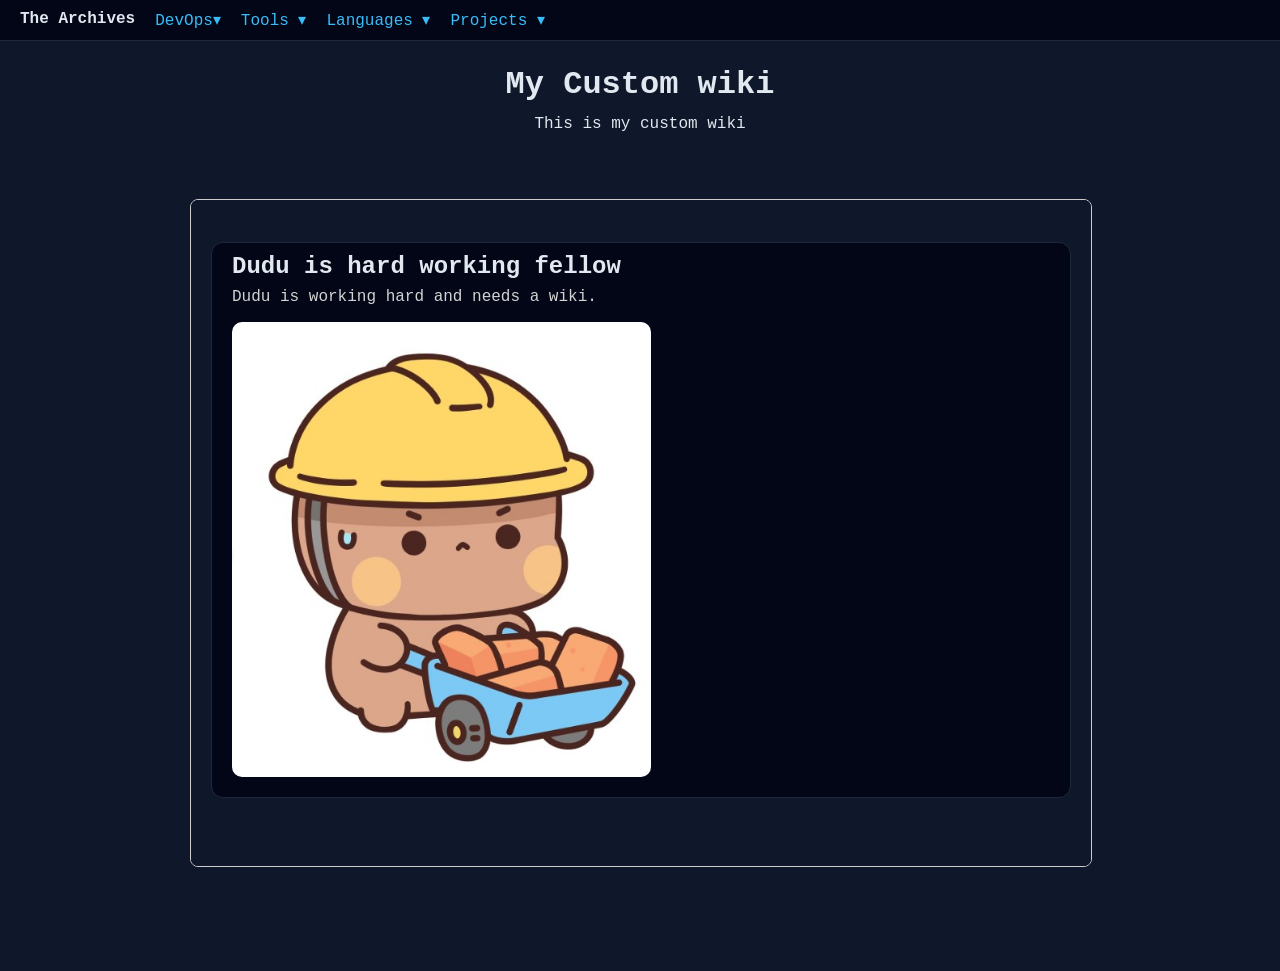
<file: index.html>
﻿<!DOCTYPE html>
<html lang="en">

<head>
  <meta charset="UTF-8">
  <meta name="viewport" content="width=device-width, initial-scale=1.0">
  <title>Personal Wiki</title>
  <link rel="icon" type="image/x-icon" href="./Images/brainICO.png">
  <link type="text/css" rel="stylesheet" href="./css/index.css" />

</head>

<body style="overflow: hidden;">

  <!-- DROPDOWN NAVBAR -->
  <div class="navbar">
    <div class="dropdown">
      <b>
        <span style="nav-brand">
          The Archives
        </span>
      </b>
    </div>
    <div class="dropdown">
      <div class="dropbtn">DevOps▾</div>
      <div class="dropdown-content">
        <div class="sub-dropdown">
          <a>Process ▸</a>
          <div class="sub-dropdown-content">
            <a onclick="showCategory('var-let')">Work Flow</a>
            <a onclick="showCategory('var-const')">Procedures</a>
            <a onclick="showCategory('var-var')">Rules</a>
          </div>
        </div>
        <a onclick="showCategory('secured-api')">Etc.</a>
      </div>
    </div>

    <div class="dropdown">
      <div class="dropbtn">Tools ▾</div>
      <div class="dropdown-content">
        <a onclick="showCategory('Link')">Link</a>
        <a onclick="showCategory('html')">Git</a>
        <a onclick="showCategory('html')">Github</a>
        <a onclick="showCategory('html')">ChatGPT</a>
        <a onclick="showCategory('html')">PythonAnywhere</a>
        <div class="sub-dropdown">
          <a>GoogleAPI ▸</a>
          <div class="sub-dropdown-content">
            <a onclick="showCategory('var-let')">Google Sheet</a>
            <a onclick="showCategory('var-const')">Google Drive</a>
            <a onclick="showCategory('var-var')">Google Task</a>
          </div>
        </div>
      </div>
    </div>

    <div class="dropdown">
      <div class="dropbtn">Languages ▾</div>
      <div class="dropdown-content">
        <a onclick="showCategory('html')">General Web</a>
        <a onclick="showCategory('html')">CSS</a>
        <div class="sub-dropdown">
          <a>Javascript ▸</a>
          <div class="sub-dropdown-content">
            <a onclick="showCategory('var-hoisting')">Coding</a>
            <a onclick="showCategory('var-hoisting')">vue.js</a>
          </div>
        </div>
        <div class="sub-dropdown">
          <a>Python ▸</a>
          <div class="sub-dropdown-content">
            <a onclick="showCategory('Django')">Django</a>
            <a onclick="showCategory('Flask')">Flask</a>
            <a onclick="showCategory('Python Coding')">Coding</a>
          </div>
        </div>
      </div>
    </div>

    <div class="dropdown">
      <a class="dropbtn">Projects ▾</a>
      <div class="dropdown-content">
        <div class="sub-dropdown">
          <a>Documents ▸</a>
          <div class="sub-dropdown-content">
            <div class="sub-dropdown">
              <a>Frameworks ▸</a>
              <div class="sub-dropdown-content">
                <div class="sub-dropdown">
                  <a>GAccess ▸</a>
                  <div class="sub-dropdown-content">
                    <a onclick="showCategory('var-hoisting')">Design</a>
                    <a onclick="showCategory('var-hoisting')">API</a>
                    <a onclick="showCategory('var-hoisting')">Production</a>
                  </div>
                </div>
                <div class="sub-dropdown">
                  <a>Vue Flask ▸</a>
                  <div class="sub-dropdown-content">
                    <a onclick="showCategory('var-hoisting')">Design</a>
                    <a onclick="showCategory('var-hoisting')">API</a>
                    <a onclick="showCategory('var-hoisting')">Production</a>
                  </div>
                </div>
                <a onclick="showCategory('var-hoisting')">Android</a>
                <div class="sub-dropdown">
                  <a>Wiki ▸</a>
                  <div class="sub-dropdown-content">
                    <a onclick="showCategory('var-hoisting')">6th</a>
                    <a onclick="showCategory('var-hoisting')">6th</a>
                    <a onclick="showCategory('var-hoisting')">6th</a>
                  </div>
                </div>
              </div>
            </div>
            <div class="sub-dropdown">
              <a>Use Case ▸</a>
              <div class="sub-dropdown-content">
                <div class="sub-dropdown">
                  <a>Life Nav ▸</a>
                  <div class="sub-dropdown-content">
                    <a onclick="showCategory('var-hoisting')">Web</a>
                    <a onclick="showCategory('var-hoisting')">Mobile</a>
                    <a onclick="showCategory('var-hoisting')">API</a>
                    <a onclick="showCategory('var-hoisting')">Production</a>
                  </div>
                </div>
              </div>
            </div>
          </div>
        </div>
      </div>
    </div>
  </div>

  <header>
    <h1 id="Title">💻 Coding Explainer 💻 </h1>
    <p id="Desc">Learn core concepts quickly</p>
  </header>

  <section style="height: calc(100vh - 160px);">
    <iframe id="contentFrame" src=""
      style="border:1px solid #ccc; border-radius:8px; width:100%; height:90%; display:block;">
    </iframe>
  </section>
  <!-- MODAL -->
  <div id="passModal" class="modal">
    <div class="modal-box">
      <h2>Enter Passkey</h2>
      <input type="password" id="passInput" placeholder="Enter key..." />
      <button id="unlockBtn">Unlock</button>
      <p id="errorMsg"></p>
    </div>
  </div>
  <script>

    function showCategory(cat) {

      const Title = document.getElementById('Title');
      const Desc = document.getElementById('Desc');
      const Frame = document.getElementById('contentFrame');

      const routes = {
        'Home': './pages/Home.html',
        'Link': './pages/Tools/Links.html',
        'Flask': './pages/Language/Python/Flask/Flask.html',
        'Django': './pages/Language/Python/Django/Django.html',
        'Python Coding': './pages/Language/Python/Coding/Coding.html',
        'secured-api': './pages/Secured.html?content=lifenavapi'
      };

      const titles = {
        'Home': 'My Custom wiki',
        'Link': 'List of Links',
        'Flask': 'Python Flask Resources',
        'Django': 'Python Django Resources',
        'Python Coding': 'Python Coding Resources',
        'secured-api': 'Life Nav API'
      };

      const descs = {
        'Home': 'This is my custom wiki',
        'Link': 'This page holds links of tools needed.',
        'Flask': 'Resources for learning Python Flask.',
        'Django': 'Resources for learning Python Django.',
        'Python Coding': 'Includes tutorials, best practices, and resources for coding in Python.',
        'secured-api': 'Details of lifenav API calls'
      }

      Frame.src = routes[cat] || '';
      Title.innerHTML = titles[cat] || 'Undefined Title';
      Desc.innerHTML = descs[cat] || 'Undefined Description'

      Frame.onload = () => {
        Frame.contentWindow.postMessage({
          passKey: window.passKey
        }, "*");
      };

    }

    showCategory('Home');

    const iframe = document.getElementById("secureFrame");
    const modal = document.getElementById("passModal");
    const input = document.getElementById("passInput");
    const btn = document.getElementById("unlockBtn");
    const errorMsg = document.getElementById("errorMsg");

    btn.onclick = () => {
      const key = input.value.trim();

      if (!key) {
        errorMsg.textContent = "Passkey required";
        return;
      }

      window.passKey = key;

      modal.style.display = "none";
    };

    // Optional: press Enter to unlock
    input.addEventListener("keypress", (e) => {
      if (e.key === "Enter") btn.click();
    });


    function openPassModal() {

      // or "block" depending on your CSS
      modal.style.display = "flex";

      //input.focus(); 
    }

    // Listen for key press
    document.addEventListener("keydown", function (event) {

      if (event.key === "K") {
        openPassModal();
      }
    });

  </script>
</body>

</html>
</file>
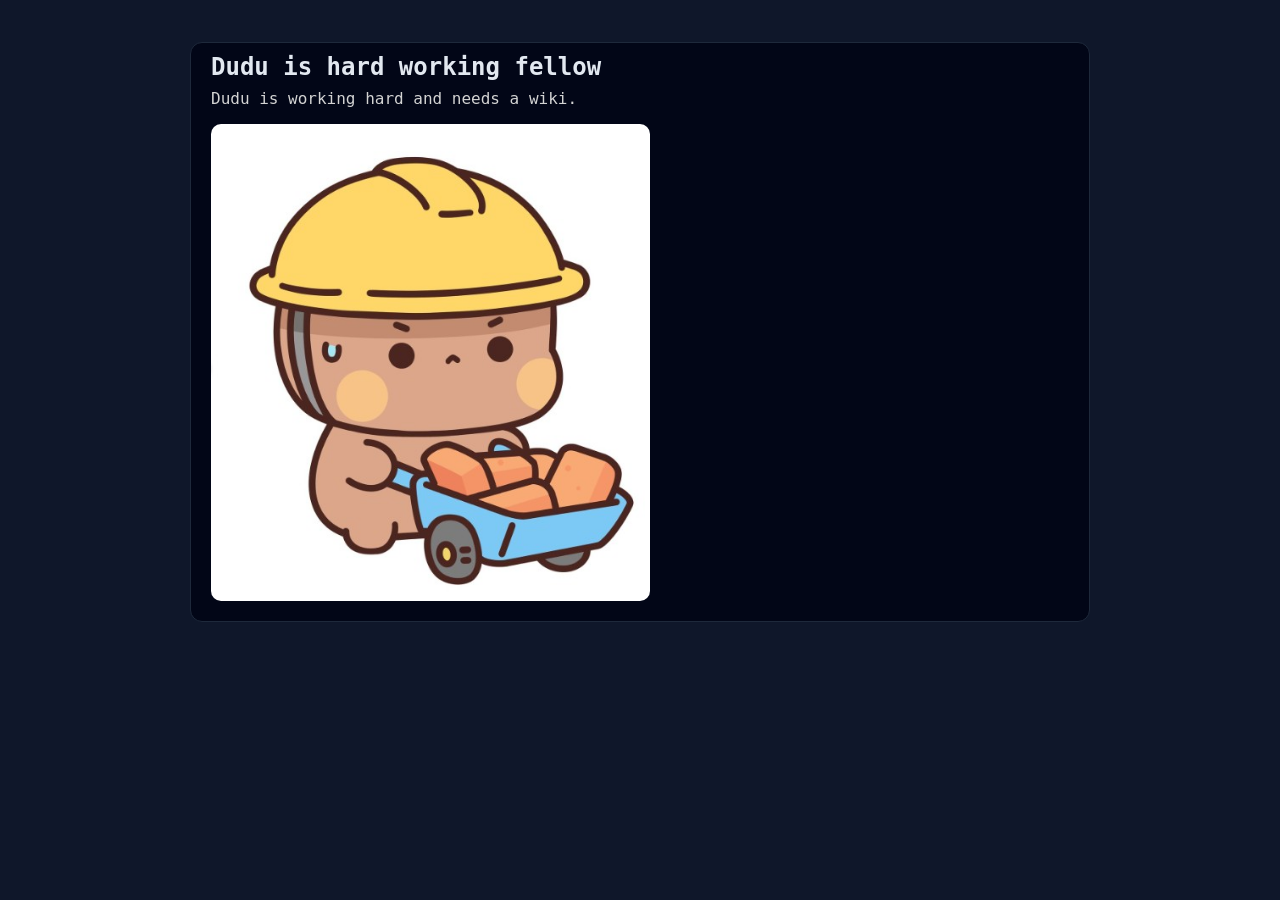
<file: pages/Home.html>
﻿<!DOCTYPE html>
<html lang="en">
<head>
  <meta charset="UTF-8">
  <meta name="viewport" content="width=device-width, initial-scale=1.0">
  <title>Personal Wiki</title>
  <link type="text/css" rel="stylesheet" href="../css/index.css"/>
</head>
  <body>
    <section>
      <div class="iframe-content">  
          <div class="card category var-let">
            <h2>Dudu is hard working fellow</h2>
            <p>Dudu is working hard and needs a wiki.</p>
            <div class="jumbotron">
                <img src="../Images/bubu-working-hard.jpg" alt="Jumbotron Image">
            </div>
          </div>
      </div>
    </section>
   </body>
</html>
</file>
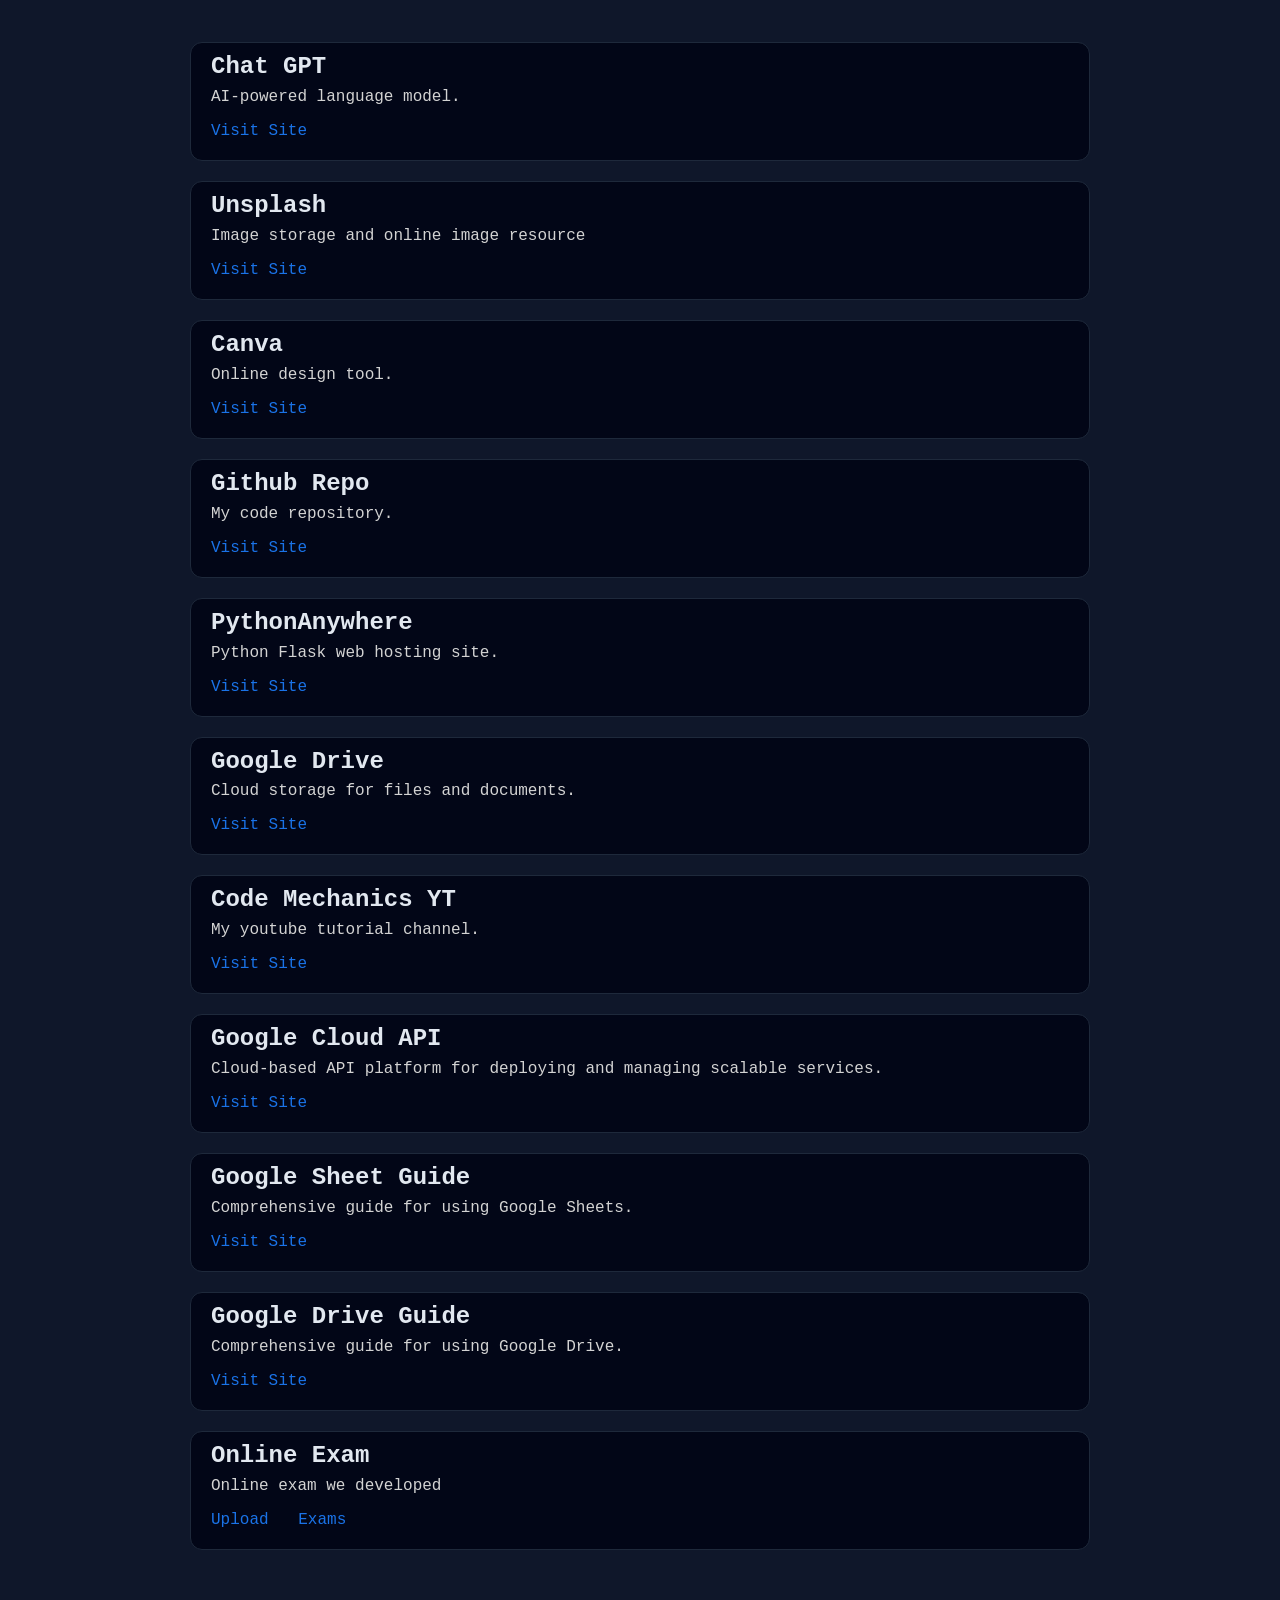
<file: pages/Tools/Links.html>
﻿<!DOCTYPE html>
<html lang="en">

<head>
  <meta charset="UTF-8">
  <meta name="viewport" content="width=device-width, initial-scale=1.0">
  <title>Personal Wiki</title>
  <link type="text/css" rel="stylesheet" href="../../css/index.css" />
</head>

<body>
  <section>
    <div class="iframe-content">
      <div class="card">
        <h2>Chat GPT</h2>
        <p>AI-powered language model.</p>
        <a class="tool-link" href="https://chatgpt.com/c/69cf7652-a260-8399-bbf3-f07b4e723e2c" target="_blank"
          rel="noopener noreferrer">Visit Site</a>
      </div>
      <div class="card">
        <h2>Unsplash</h2>
        <p>Image storage and online image resource</p>
        <a class="tool-link" href="https://unsplash.com/" target="_blank" rel="noopener noreferrer">Visit
          Site</a>
      </div>
      <div class="card">
        <h2>Canva</h2>
        <p>Online design tool.</p>
        <a class="tool-link" href="https://www.canva.com/design/DAGXSIY7Jns/VeYxawNoW4U_692j-rkJjQ/edit" target="_blank"
          rel="noopener noreferrer">Visit Site</a>
      </div>
      <div class="card">
        <h2>Github Repo</h2>
        <p>My code repository.</p>
        <a class="tool-link" href="https://github.com/rtatzs?tab=repositories" target="_blank"
          rel="noopener noreferrer">Visit Site</a>
      </div>
      <div class="card">
        <h2>PythonAnywhere</h2>
        <p>Python Flask web hosting site.</p>
        <a class="tool-link" href="https://www.pythonanywhere.com/login/?next=/" target="_blank"
          rel="noopener noreferrer">Visit Site</a>
      </div>
      <div class="card">
        <h2>Google Drive</h2>
        <p>Cloud storage for files and documents.</p>
        <a class="tool-link" href="https://drive.google.com/drive/quota" target="_blank" rel="noopener noreferrer">Visit
          Site</a>
      </div>
      <div class="card">
        <h2>Code Mechanics YT</h2>
        <p>My youtube tutorial channel.</p>
        <a class="tool-link" href="https://www.youtube.com/@codemechanic2024" target="_blank"
          rel="noopener noreferrer">Visit
          Site</a>
      </div>
      <div class="card">
        <h2>Google Cloud API</h2>
        <p> Cloud-based API platform for deploying and managing scalable services.</p>
        <a class="tool-link" href="https://console.cloud.google.com/apis/dashboard?project=tidy-simplicity-420505"
          target="_blank" rel="noopener noreferrer">Visit
          Site</a>
      </div>
      <div class="card">
        <h2>Google Sheet Guide</h2>
        <p> Comprehensive guide for using Google Sheets.</p>
        <a class="tool-link" href="https://developers.google.com/sheets/api/quickstart/python" target="_blank"
          rel="noopener noreferrer">Visit
          Site</a>
      </div>
      <div class="card">
        <h2>Google Drive Guide</h2>
        <p> Comprehensive guide for using Google Drive.</p>
        <a class="tool-link" href="https://developers.google.com/workspace/drive/api/quickstart/python" target="_blank"
          rel="noopener noreferrer">Visit
          Site</a>
      </div>
      <div class="card">
        <h2>Online Exam</h2>
        <p> Online exam we developed</p>
        <a class="tool-link" href="https://spotly.pythonanywhere.com/exams/view/uploadquestion" target="_blank"
          rel="noopener noreferrer">Upload</a>
        <a class="tool-link" href="https://spotly.pythonanywhere.com/exams/view/testquestions?user=Tatsky"
          target="_blank" rel="noopener noreferrer">Exams</a>
      </div>
    </div>
  </section>
</body>

</html>
</file>
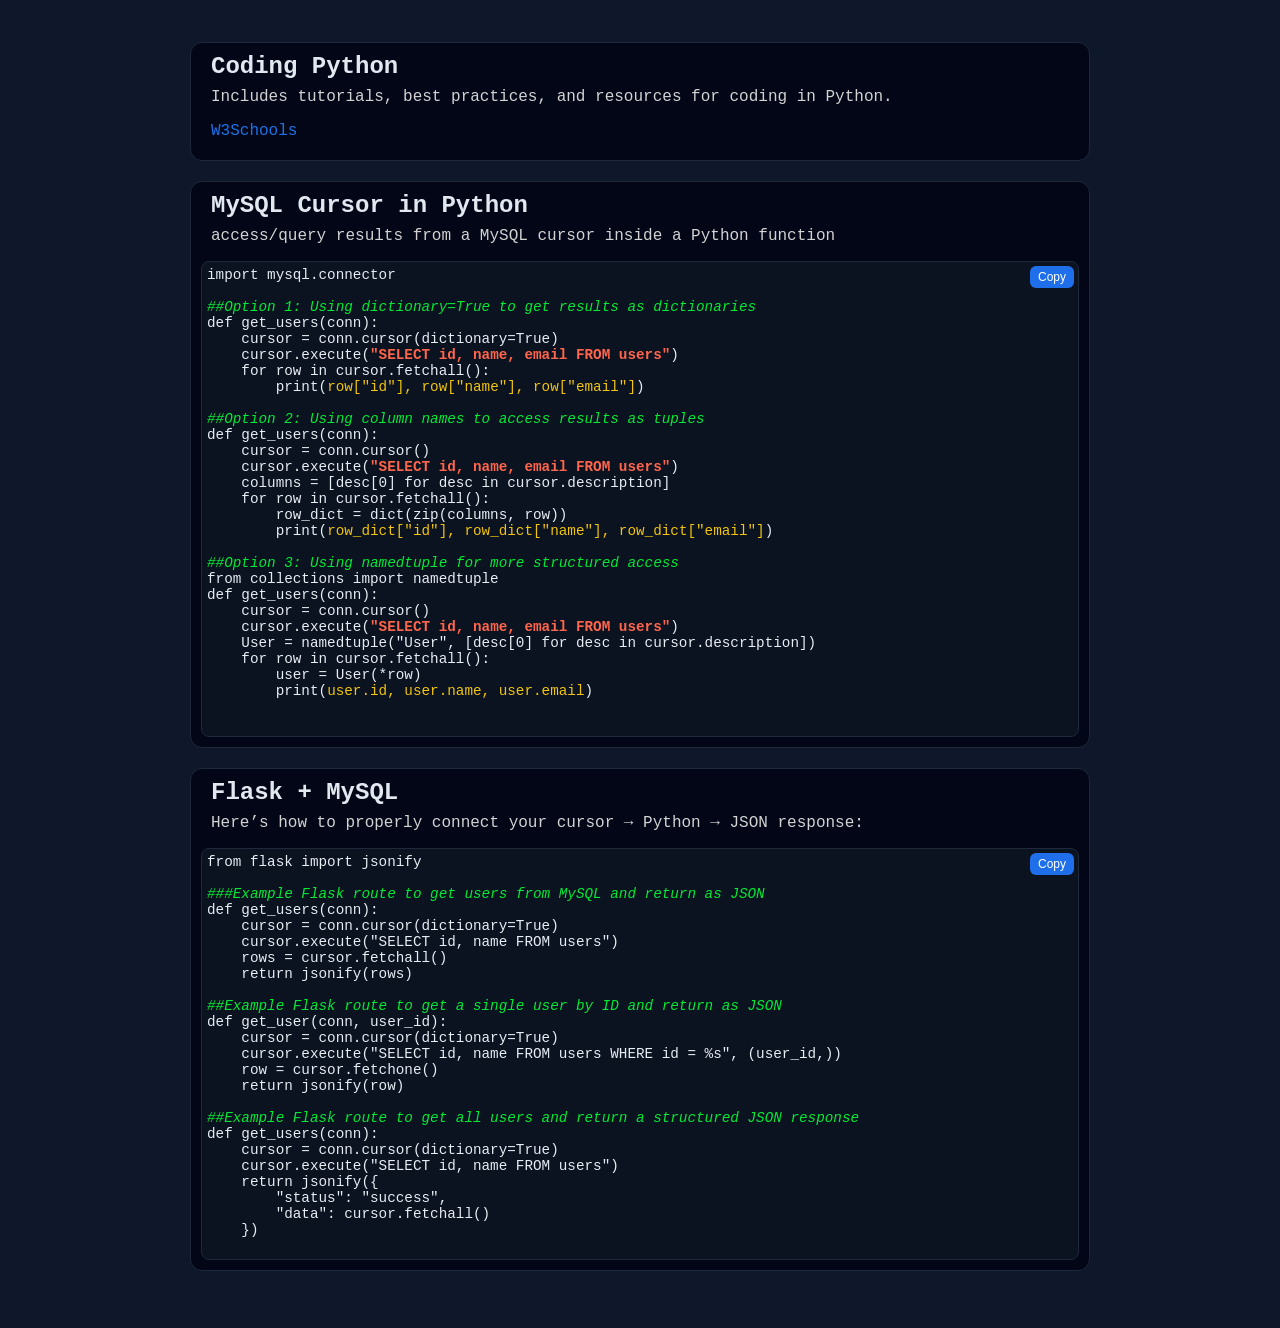
<file: pages/Language/Python/Coding/Coding.html>
﻿<!DOCTYPE html>
<html lang="en">

<head>
  <meta charset="UTF-8">
  <meta name="viewport" content="width=device-width, initial-scale=1.0">
  <title>Personal Wiki</title>
  <link type="text/css" rel="stylesheet" href="../../../../css/index.css" />
</head>

<body>
  <section>
    <div class="iframe-content">
      <div class="card">
        <h2>Coding Python </h2>
        <p>Includes tutorials, best practices, and resources for coding in Python.</p>
        <a class="tool-link" href="https://www.w3schools.com/python/" target="_blank"
          rel="noopener noreferrer">W3Schools</a>
      </div>

      <div class="card">
        <h2>MySQL Cursor in Python</h2>
        <p>access/query results from a MySQL cursor inside a Python function</p>
        <button class="copy-btn right" onclick="copyFromPre(this)">Copy</button>
        <pre>
import mysql.connector

<span class="comment">##Option 1: Using dictionary=True to get results as dictionaries</span>
def get_users(conn):
    cursor = conn.cursor(dictionary=True)
    cursor.execute(<span class="keyword">"SELECT id, name, email FROM users"</span>)
    for row in cursor.fetchall():
        print(<span class="highlight">row["id"], row["name"], row["email"]</span>)

<span class="comment">##Option 2: Using column names to access results as tuples</span>
def get_users(conn):
    cursor = conn.cursor()
    cursor.execute(<span class="keyword">"SELECT id, name, email FROM users"</span>)
    columns = [desc[0] for desc in cursor.description]
    for row in cursor.fetchall():
        row_dict = dict(zip(columns, row))
        print(<span class="highlight">row_dict["id"], row_dict["name"], row_dict["email"]</span>)

<span class="comment">##Option 3: Using namedtuple for more structured access</span>
from collections import namedtuple
def get_users(conn):
    cursor = conn.cursor()
    cursor.execute(<span class="keyword">"SELECT id, name, email FROM users"</span>) 
    User = namedtuple("User", [desc[0] for desc in cursor.description])
    for row in cursor.fetchall():
        user = User(*row)
        print(<span class="highlight">user.id, user.name, user.email</span>)

        </pre>
      </div>

      <div class="card">
        <h2>Flask + MySQL</h2>
        <p>Here’s how to properly connect your cursor → Python → JSON response:</p>
        <button class="copy-btn right" onclick="copyFromPre(this)">Copy</button>
        <pre>
from flask import jsonify

<span class="comment">###Example Flask route to get users from MySQL and return as JSON</span>
def get_users(conn):
    cursor = conn.cursor(dictionary=True)
    cursor.execute("SELECT id, name FROM users")
    rows = cursor.fetchall()
    return jsonify(rows)

<span class="comment">##Example Flask route to get a single user by ID and return as JSON</span>
def get_user(conn, user_id):
    cursor = conn.cursor(dictionary=True)
    cursor.execute("SELECT id, name FROM users WHERE id = %s", (user_id,))
    row = cursor.fetchone()
    return jsonify(row)

<span class="comment">##Example Flask route to get all users and return a structured JSON response</span>
def get_users(conn):
    cursor = conn.cursor(dictionary=True)
    cursor.execute("SELECT id, name FROM users")
    return jsonify({
        "status": "success",
        "data": cursor.fetchall()
    })    
        </pre>
      </div>

    </div>
  </section>
  <script>
    // Function to copy text to clipboard
    function copyFromPre(button) {
      const pre = button.parentElement.querySelector("pre");
      const text = pre.innerText;
      navigator.clipboard.writeText(text);
    }

    // Alternative function to copy from inline code blocks    
    function copyFromCode(button) {
      const code = button.parentElement.querySelector("code");
      const text = code.innerText;
      navigator.clipboard.writeText(text);
    }
  </script>
</body>

</html>
</file>
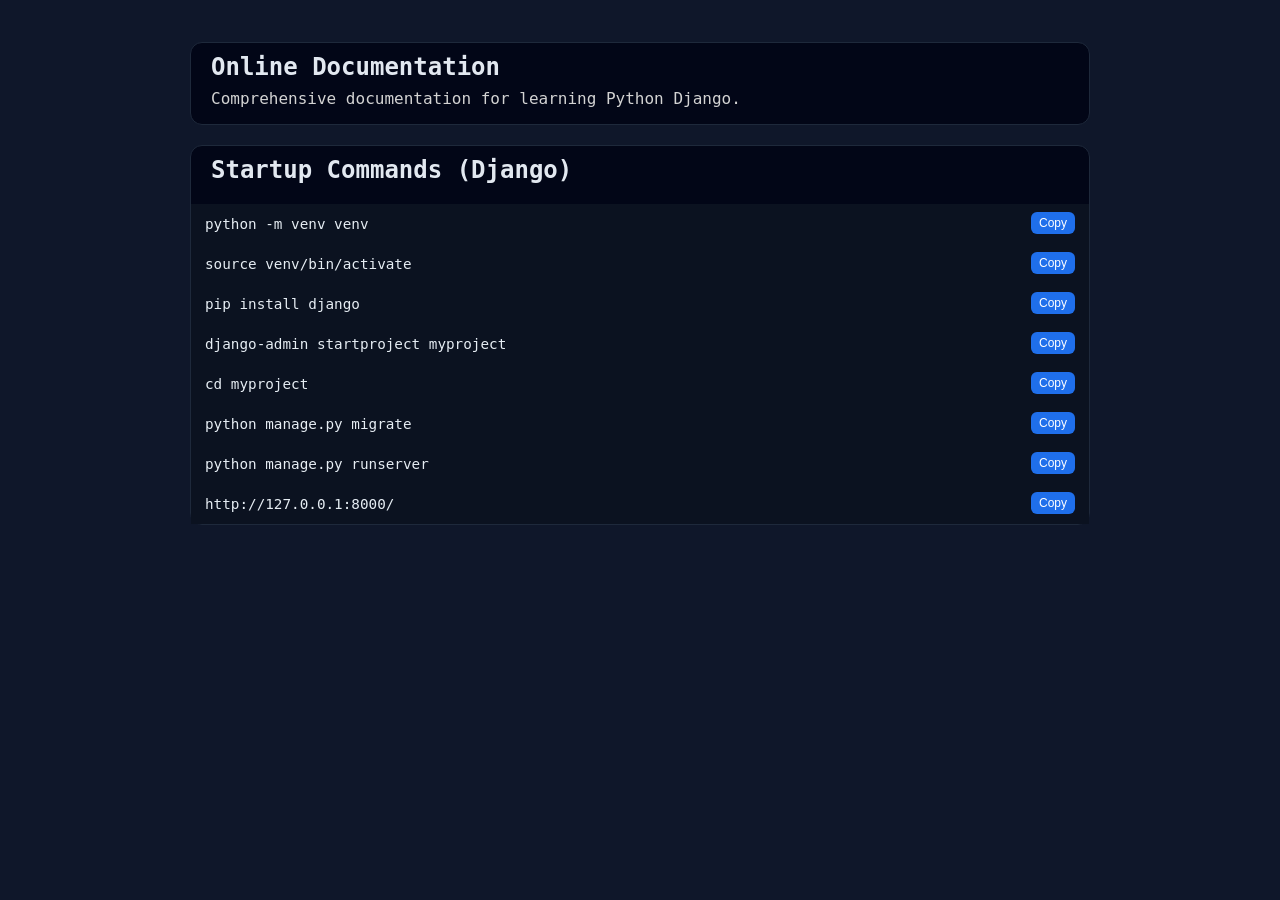
<file: pages/Language/Python/Django/Django.html>
﻿<!DOCTYPE html>
<html lang="en">

<head>
  <meta charset="UTF-8">
  <meta name="viewport" content="width=device-width, initial-scale=1.0">
  <title>Personal Wiki</title>
  <link type="text/css" rel="stylesheet" href="../../../../css/index.css" />
</head>

<body>
  <section>
    <div class="iframe-content">

      <div class="card">
        <h2>Online Documentation</h2>
        <p>Comprehensive documentation for learning Python Django.</p>
      </div>

      <div class="card">
        <h2>Startup Commands (Django)</h2>

        <div class="code-inline">
          <code>python -m venv venv</code>
          <button class="copy-btn" onclick="copyFromCode(this)">Copy</button>
        </div>

        <div class="code-inline">
          <code>source venv/bin/activate</code>
          <button class="copy-btn" onclick="copyFromCode(this)">Copy</button>
        </div>

        <div class="code-inline">
          <code>pip install django</code>
          <button class="copy-btn" onclick="copyFromCode(this)">Copy</button>
        </div>

        <div class="code-inline">
          <code>django-admin startproject myproject</code>
          <button class="copy-btn" onclick="copyFromCode(this)">Copy</button>
        </div>

        <div class="code-inline">
          <code>cd myproject</code>
          <button class="copy-btn" onclick="copyFromCode(this)">Copy</button>
        </div>

        <div class="code-inline">
          <code>python manage.py migrate</code>
          <button class="copy-btn" onclick="copyFromCode(this)">Copy</button>
        </div>

        <div class="code-inline">
          <code>python manage.py runserver</code>
          <button class="copy-btn" onclick="copyFromCode(this)">Copy</button>
        </div>

        <div class="code-inline">
          <code>http://127.0.0.1:8000/</code>
          <button class="copy-btn" onclick="copyFromCode(this)">Copy</button>
        </div>

      </div>

    </div>
  </section>
  <script>
    // Function to copy text to clipboard
    function copyFromPre(button) {
      const pre = button.parentElement.querySelector("pre");
      const text = pre.innerText;
      navigator.clipboard.writeText(text);
    }

    // Alternative function to copy from inline code blocks    
    function copyFromCode(button) {
      const code = button.parentElement.querySelector("code");
      const text = code.innerText;
      navigator.clipboard.writeText(text);
    }
  </script>
</body>

</html>
</file>
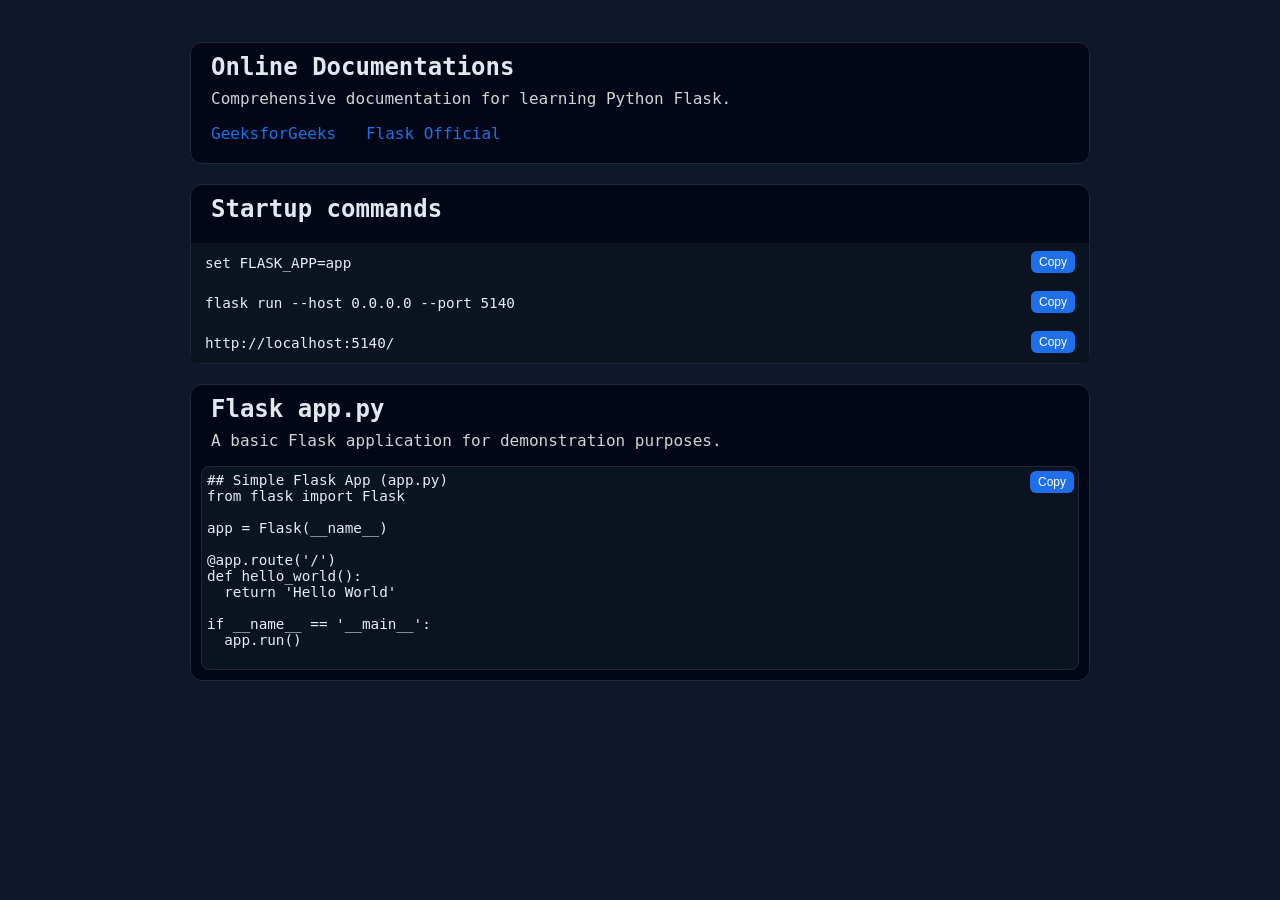
<file: pages/Language/Python/Flask/Flask.html>
﻿<!DOCTYPE html>
<html lang="en">

<head>
  <meta charset="UTF-8">
  <meta name="viewport" content="width=device-width, initial-scale=1.0">
  <title>Personal Wiki</title>
  <link type="text/css" rel="stylesheet" href="../../../../css/index.css" />
</head>

<body>
  <section>
    <div class="iframe-content">
      <div class="card">
        <h2>Online Documentations</h2>
        <p>Comprehensive documentation for learning Python Flask.</p>
        <a class="tool-link" href="https://www.geeksforgeeks.org/python/flask-tutorial/" target="_blank"
          rel="noopener noreferrer">GeeksforGeeks</a>
        <a class="tool-link" href="https://flask.palletsprojects.com/en/stable/" target="_blank"
          rel="noopener noreferrer">Flask Official</a>
      </div>
      <div class="card">
        <h2>Startup commands</h2>

        <div class="code-inline">
          <code>set FLASK_APP=app</code>
          <button class="copy-btn" onclick="copyFromCode(this)">Copy</button>
        </div>
        <div class="code-inline">
          <code>flask run --host 0.0.0.0 --port 5140</code>
          <button class="copy-btn" onclick="copyFromCode(this)">Copy</button>
        </div>
        <div class="code-inline">
          <code>http://localhost:5140/</code>
          <button class="copy-btn" onclick="copyFromCode(this)">Copy</button>
        </div>
      </div>

      <div class="card">
        <h2>Flask app.py</h2>
        <p>A basic Flask application for demonstration purposes.</p>
        <button class="copy-btn right" onclick="copyFromPre(this)">Copy</button>
        <pre>
## Simple Flask App (app.py)
from flask import Flask

app = Flask(__name__)

@app.route('/')
def hello_world():
  return 'Hello World'

if __name__ == '__main__':
  app.run()
        </pre>
      </div>

    </div>
  </section>
  <script>
    // Function to copy text to clipboard
    function copyFromPre(button) {
      const pre = button.parentElement.querySelector("pre");
      const text = pre.innerText;
      navigator.clipboard.writeText(text);
    }

    // Alternative function to copy from inline code blocks    
    function copyFromCode(button) {
      const code = button.parentElement.querySelector("code");
      const text = code.innerText;
      navigator.clipboard.writeText(text);
    }
  </script>
</body>

</html>
</file>
<file: css/index.css>
body {
   margin: 0;
   font-family: Consolas, monospace;
   background: #0f172a;
   color: #e2e8f0;
   height: 100%;
 }

 /* NAVBAR */
 .navbar {
   position: fixed;
   top: 0;
   width: 100%;
   background: #020617;
   border-bottom: 1px solid #1e293b;
   z-index: 1000;
   display: flex;
   padding: 10px 20px;
   gap: 20px;
 }

 /* Base dropdown */
 .dropdown {
   position: relative;
   display: inline-block;
 }

 .dropbtn {
   color: #38bdf8;
   cursor: pointer;
 }

 /* Main + sub dropdown panels */
 .dropdown-content,
 .sub-dropdown-content {
   display: none;
   position: absolute;
   background-color: #020617;
   /* darker so text is visible */
   min-width: 160px;
   z-index: 9999;
   border: #0f172a 1px solid;
 }

 /* First level */
 .dropdown:hover>.dropdown-content {
   display: block;
 }

 /* Sub dropdown parent */
 .sub-dropdown {
   position: relative;
 }

 /* CRITICAL: only target direct child */
 .sub-dropdown:hover>.sub-dropdown-content {
   display: block;
 }

 /* Position ALL nested dropdowns properly */
 .sub-dropdown-content {
   top: 0;
   left: 100%;
   margin-left: -1px;
   /* removes hover gap */
 }

 /* Links */
 .dropdown-content a,
 .sub-dropdown-content a {
   display: block;
   padding: 10px;
   text-decoration: none;
   color: #e2e8f0;
   white-space: nowrap;
 }

 /* Hover effect */
 .dropdown-content a:hover,
 .sub-dropdown-content a:hover {
   background: #1e293b;
 }

 /* Prevent flicker when moving diagonally */
 .sub-dropdown>a {
   display: block;
 }

 header {
   margin-top: 25px;
   padding: 20px;
   text-align: center;
 }

 header>p {
   margin-top: -10px;
 }

 section {
   max-width: 900px;
   margin: auto;
   padding: 30px 20px;
 }

 .card {
   background: #020617;
   border: 1px solid #1e293b;
   display: block;
   height: auto;
   border-radius: 12px;
   margin-bottom: 20px;
 }

 .card>p {
   margin-top: -12px;
   margin-left: 20px;
   color: #D3D3D3;
 }

 .card>h2 {
   margin-left: 20px;
   margin-top: 10px;
 }



 button {
   margin-top: 10px;
   padding: 8px 15px;
   border: none;
   border-radius: 6px;
   background: #38bdf8;
   color: #020617;
   cursor: pointer;
 }

 .hidden {
   display: none;
 }

 .iframe-content {
   margin-top: 12px;
   width: 100%;
   height: 100%;
   overflow: auto;
 }

 .jumbotron {
   margin-top: 15px;
   margin-left: 20px;
   margin-bottom: 20px;

 }

 .jumbotron img {
   width: 50%;
   height: 50%;
   object-fit: cover;
   display: block;
   border-radius: 10px;
 }

 /* Basic link style */
 a {
   text-decoration: none;
   /* Remove underline */
   color: #1a73e8;
   /* Primary link color (blue) */
   font-weight: 500;
   /* Slightly bold */
   transition: all 0.3s ease;
   /* Smooth hover effect */
   position: relative;

 }

 /* Add hover effect */
 a::after {
   content: '';
   position: absolute;
   width: 0;
   height: 2px;
   display: block;
   margin-top: 5px;
   right: 0;
   background: #1a73e8;
   transition: width 0.3s ease;
   -webkit-transition: width 0.3s ease;
 }

 a:hover::after {
   width: 100%;
   left: 0;
   background: #ff5722;
   /* Change underline color on hover */
 }

 a:hover {
   color: #ff5722;
   /* Optional: change text color on hover */
   cursor: pointer;
 }

 .nav-brand {
   font-size: 18px;
   color: #ffffff;
 }

 .tool-link {
   margin-left: 20px;
   margin-top: -10px;
   display: inline-block;
   margin-bottom: 20px;
 }

 .code-inline {
   display: flex;
   align-items: center;
   justify-content: space-between;
   background: #0b1220;
   color: #e6edf3;
   padding: 10px 14px;
   font-size: 1.1em;
   font-family: monospace;
 }

 .code-inline code {
   white-space: nowrap;
 }

 .copy-btn {
   margin-left: 10px;
   margin-top: -2px;
   font-size: 12px;
   padding: 4px 8px;
   border: none;
   border-radius: 6px;
   background: #1f6feb;
   color: white;
   cursor: pointer;
   transition: 0.2s;
 }

 .right {
   float: right;
   margin-right: 15px;
   margin-top: 5px;
 }

 .copy-btn:hover {
   background: #388bfd;
 }

 pre {
   background: #0b1220;
   border: 1px solid #1e293b;
   padding: 5px 5px;
   margin: 10px 10px;
   border-radius: 8px;
   font-size: 1.1em;
   color: #e6edf3;
 }

 pre>.comment {
   color: #03e935;
   font-style: italic;
 }

 pre>.keyword {
   color: #ff664b;
   font-weight: bold;
 }

 pre>.highlight {
   color: #f1c40f;
 }

 .modal {
   position: fixed;
   inset: 0;
   background: rgba(0, 0, 0, 0.7);
   display: none;
   justify-content: center;
   align-items: center;
   z-index: 9999;
 }

 .modal-box {
   background: #111;
   padding: 30px;
   border-radius: 10px;
   text-align: center;
   color: #fff;
   width: 300px;
 }

 .modal-box input {
   width: 100%;
   padding: 10px;
   margin: 15px 0;
   border-radius: 5px;
   border: none;
 }

 .modal-box button {
   padding: 10px 20px;
   background: #00c3ff;
   border: none;
   border-radius: 5px;
   cursor: pointer;
 }

 #errorMsg {
   color: red;
   font-size: 12px;
 }
</file>
